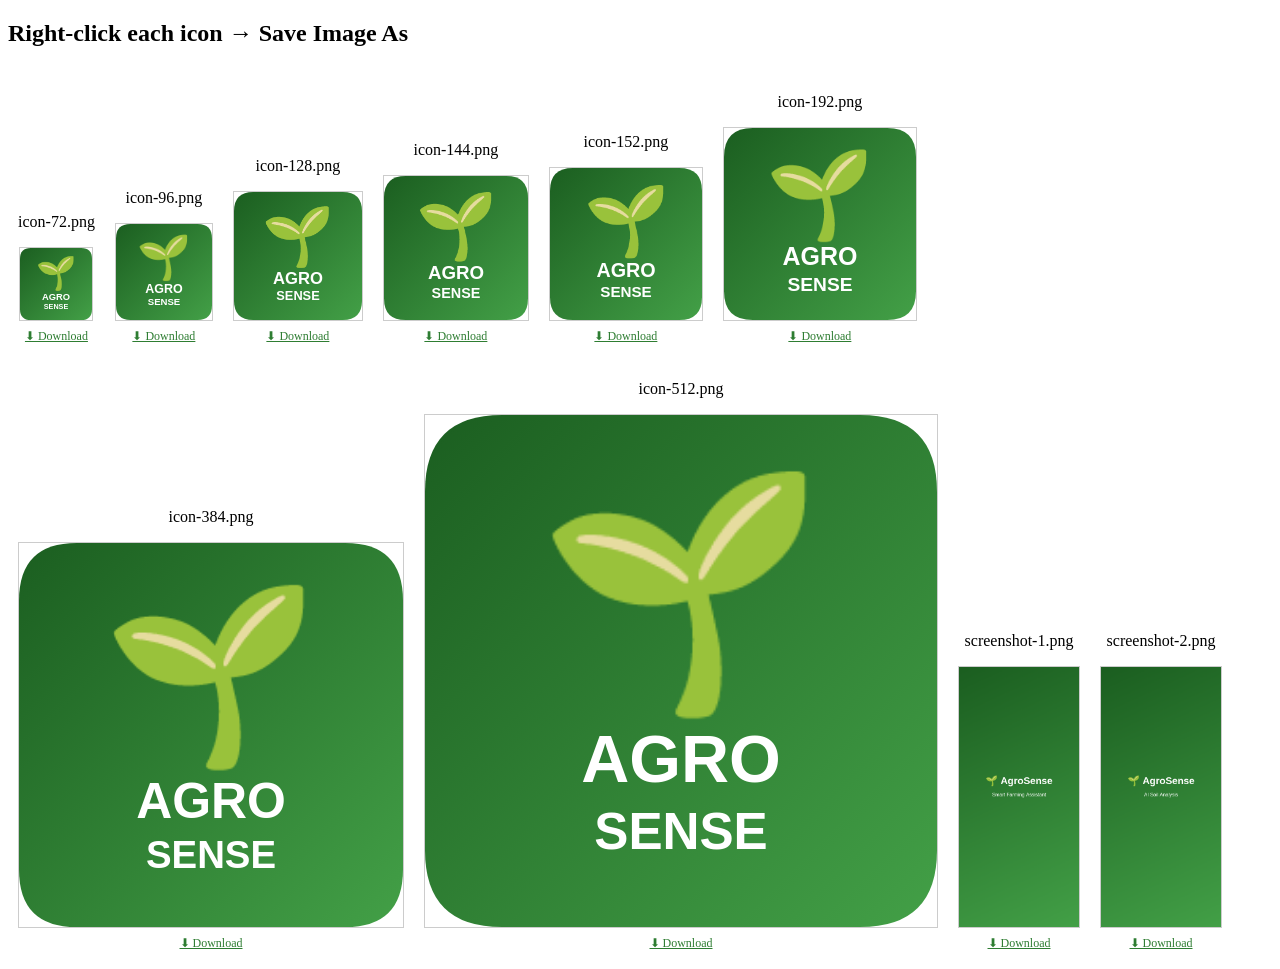
<file: static/icon-generator.html>
<!DOCTYPE html>
<html>
<head><title>Generate AgroSense Icons</title></head>
<body>
<h2>Right-click each icon → Save Image As</h2>
<div id="icons"></div>
<script>
var sizes = [72, 96, 128, 144, 152, 192, 384, 512];
var container = document.getElementById("icons");

sizes.forEach(function(size) {
  var canvas = document.createElement("canvas");
  canvas.width = size;
  canvas.height = size;
  var ctx = canvas.getContext("2d");

  // Background
  var grad = ctx.createLinearGradient(0, 0, size, size);
  grad.addColorStop(0, "#1b5e20");
  grad.addColorStop(1, "#43a047");
  
  // Rounded rect
  var r = size * 0.15;
  ctx.beginPath();
  ctx.moveTo(r, 0);
  ctx.lineTo(size - r, 0);
  ctx.quadraticCurveTo(size, 0, size, r);
  ctx.lineTo(size, size - r);
  ctx.quadraticCurveTo(size, size, size - r, size);
  ctx.lineTo(r, size);
  ctx.quadraticCurveTo(0, size, 0, size - r);
  ctx.lineTo(0, r);
  ctx.quadraticCurveTo(0, 0, r, 0);
  ctx.fillStyle = grad;
  ctx.fill();

  // Leaf emoji
  ctx.font = (size * 0.45) + "px serif";
  ctx.textAlign = "center";
  ctx.textBaseline = "middle";
  ctx.fillText("🌱", size/2, size * 0.38);

  // Text
  ctx.fillStyle = "#fff";
  ctx.font = "bold " + (size * 0.13) + "px Arial";
  ctx.fillText("AGRO", size/2, size * 0.68);
  ctx.font = "bold " + (size * 0.1) + "px Arial";
  ctx.fillText("SENSE", size/2, size * 0.82);

  // Display
  var div = document.createElement("div");
  div.style.cssText = "display:inline-block;margin:10px;text-align:center";
  div.innerHTML = "<p>icon-" + size + ".png</p>";
  
  var img = new Image();
  img.src = canvas.toDataURL("image/png");
  img.style.border = "1px solid #ccc";
  div.appendChild(img);
  
  // Download link
  var link = document.createElement("a");
  link.href = canvas.toDataURL("image/png");
  link.download = "icon-" + size + ".png";
  link.textContent = "⬇ Download";
  link.style.cssText = "display:block;margin-top:4px;color:#2e7d32;font-size:12px";
  div.appendChild(link);
  
  container.appendChild(div);
});

// Generate screenshots
[1, 2].forEach(function(num) {
  var canvas = document.createElement("canvas");
  canvas.width = 390;
  canvas.height = 844;
  var ctx = canvas.getContext("2d");

  var grad = ctx.createLinearGradient(0, 0, 390, 844);
  grad.addColorStop(0, "#1b5e20");
  grad.addColorStop(1, "#43a047");
  ctx.fillStyle = grad;
  ctx.fillRect(0, 0, 390, 844);

  ctx.fillStyle = "#fff";
  ctx.font = "bold 32px Arial";
  ctx.textAlign = "center";
  ctx.fillText("🌱 AgroSense", 195, 380);
  ctx.font = "16px Arial";
  ctx.fillText(num === 1 ? "Smart Farming Assistant" : "AI Soil Analysis", 195, 420);

  var div = document.createElement("div");
  div.style.cssText = "display:inline-block;margin:10px;text-align:center";
  div.innerHTML = "<p>screenshot-" + num + ".png</p>";
  
  var img = new Image();
  img.src = canvas.toDataURL("image/png");
  img.style.cssText = "border:1px solid #ccc;width:120px";
  div.appendChild(img);
  
  var link = document.createElement("a");
  link.href = canvas.toDataURL("image/png");
  link.download = "screenshot-" + num + ".png";
  link.textContent = "⬇ Download";
  link.style.cssText = "display:block;margin-top:4px;color:#2e7d32;font-size:12px";
  div.appendChild(link);
  
  container.appendChild(div);
});
</script>
</body>
</html>
</file>
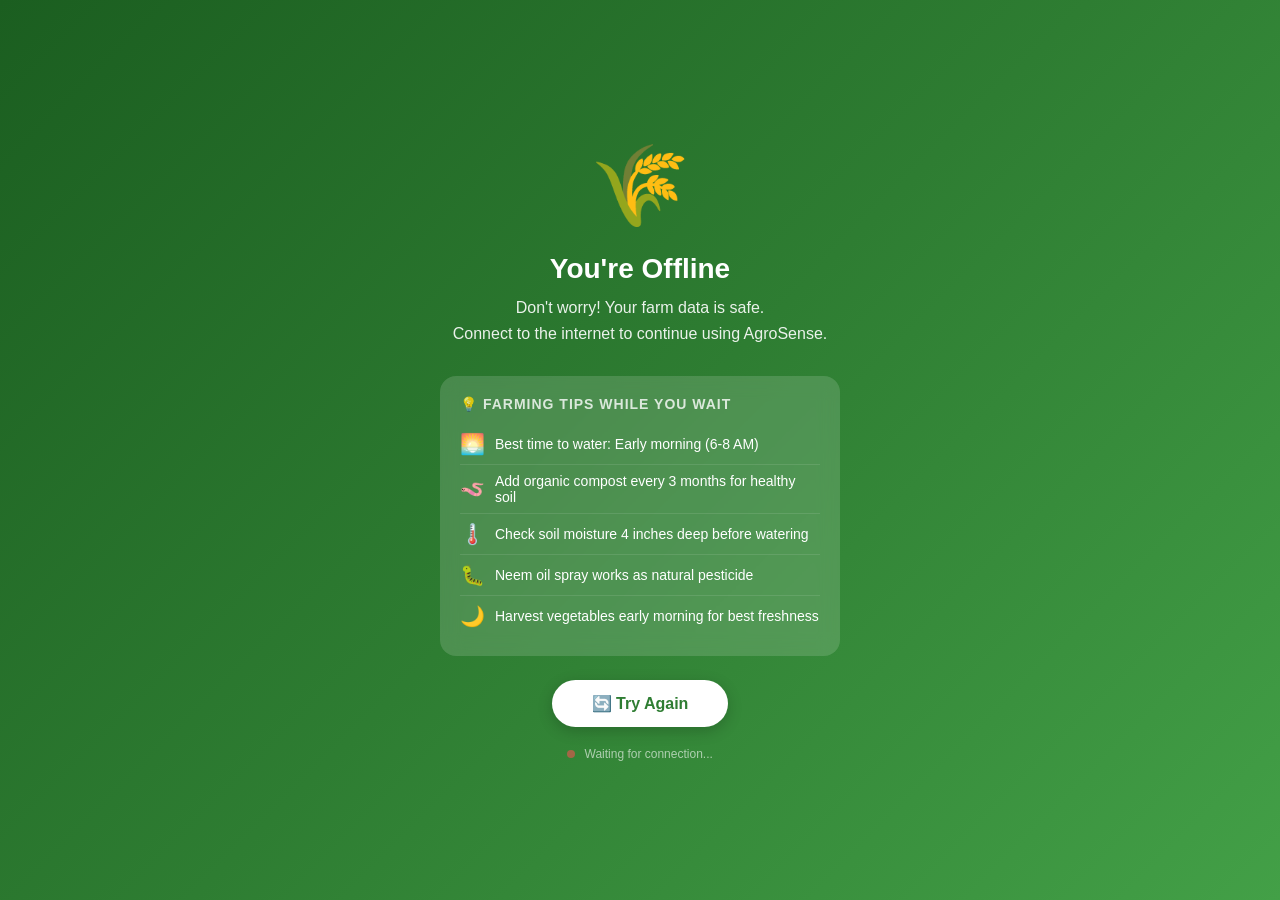
<file: static/offline.html>
<!DOCTYPE html>
<html lang="en">
<head>
  <meta charset="UTF-8"/>
  <meta name="viewport" content="width=device-width, initial-scale=1.0"/>
  <title>AgroSense - Offline</title>
  <style>
    * { margin: 0; padding: 0; box-sizing: border-box; }
    body {
      font-family: -apple-system, BlinkMacSystemFont, "Segoe UI", sans-serif;
      background: linear-gradient(135deg, #1b5e20, #2e7d32, #43a047);
      min-height: 100vh;
      display: flex;
      align-items: center;
      justify-content: center;
      color: #fff;
      padding: 20px;
    }
    .container {
      text-align: center;
      max-width: 400px;
    }
    .offline-icon {
      font-size: 80px;
      margin-bottom: 20px;
      animation: float 3s ease-in-out infinite;
    }
    @keyframes float {
      0%, 100% { transform: translateY(0); }
      50% { transform: translateY(-15px); }
    }
    h1 {
      font-size: 28px;
      margin-bottom: 10px;
      font-weight: 700;
    }
    p {
      font-size: 16px;
      opacity: 0.9;
      line-height: 1.6;
      margin-bottom: 30px;
    }
    .tips {
      background: rgba(255,255,255,0.15);
      border-radius: 16px;
      padding: 20px;
      text-align: left;
      margin-bottom: 24px;
      backdrop-filter: blur(10px);
    }
    .tips h3 {
      font-size: 14px;
      text-transform: uppercase;
      letter-spacing: 1px;
      margin-bottom: 12px;
      opacity: 0.8;
    }
    .tip-item {
      display: flex;
      align-items: center;
      gap: 10px;
      padding: 8px 0;
      font-size: 14px;
      border-bottom: 1px solid rgba(255,255,255,0.1);
    }
    .tip-item:last-child { border-bottom: none; }
    .tip-icon { font-size: 20px; }
    .retry-btn {
      background: #fff;
      color: #2e7d32;
      border: none;
      padding: 14px 40px;
      border-radius: 30px;
      font-size: 16px;
      font-weight: 700;
      cursor: pointer;
      transition: all 0.3s;
      box-shadow: 0 4px 15px rgba(0,0,0,0.2);
    }
    .retry-btn:hover {
      transform: translateY(-2px);
      box-shadow: 0 6px 20px rgba(0,0,0,0.3);
    }
    .retry-btn:active { transform: translateY(0); }
    .status {
      margin-top: 20px;
      font-size: 12px;
      opacity: 0.6;
    }
    .status-dot {
      display: inline-block;
      width: 8px; height: 8px;
      border-radius: 50%;
      background: #ef5350;
      margin-right: 6px;
      animation: blink 1.5s infinite;
    }
    @keyframes blink {
      0%, 100% { opacity: 1; }
      50% { opacity: 0.3; }
    }
  </style>
</head>
<body>
  <div class="container">
    <div class="offline-icon">🌾</div>
    <h1>You're Offline</h1>
    <p>Don't worry! Your farm data is safe.<br/>
       Connect to the internet to continue using AgroSense.</p>

    <div class="tips">
      <h3>💡 Farming Tips While You Wait</h3>
      <div class="tip-item">
        <span class="tip-icon">🌅</span>
        <span>Best time to water: Early morning (6-8 AM)</span>
      </div>
      <div class="tip-item">
        <span class="tip-icon">🪱</span>
        <span>Add organic compost every 3 months for healthy soil</span>
      </div>
      <div class="tip-item">
        <span class="tip-icon">🌡️</span>
        <span>Check soil moisture 4 inches deep before watering</span>
      </div>
      <div class="tip-item">
        <span class="tip-icon">🐛</span>
        <span>Neem oil spray works as natural pesticide</span>
      </div>
      <div class="tip-item">
        <span class="tip-icon">🌙</span>
        <span>Harvest vegetables early morning for best freshness</span>
      </div>
    </div>

    <button class="retry-btn" onclick="location.reload()">
      🔄 Try Again
    </button>

    <div class="status">
      <span class="status-dot"></span>
      Waiting for connection...
    </div>
  </div>

  <script>
    // Auto-reload when back online
    window.addEventListener("online", function() {
      location.reload();
    });
  </script>
</body>
</html>
</file>
